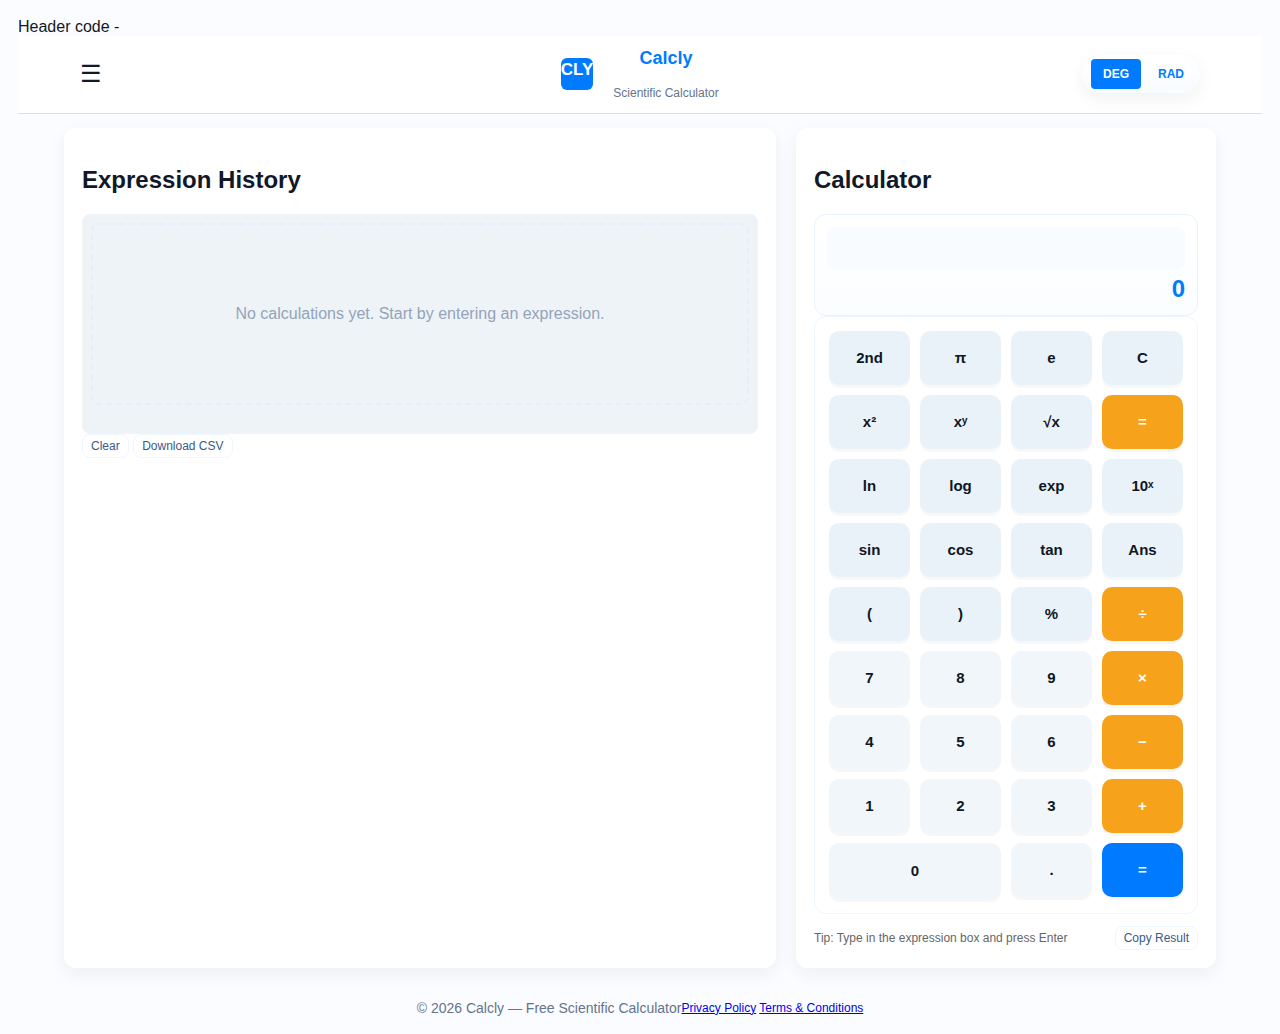
<file: index.html>
<!doctype html>
<html lang="en">
<head>
  <meta name="description" content="Calcly - Free online scientific calculator for students, professionals, and daily use. Simple, fast, and accurate." />
<meta name="keywords" content="calculator, online calculator, scientific calculator, calcly, free calculator tool" />
<meta name="author" content="Calcly" />
<meta name="robots" content="index, follow" />
<link rel="canonical" href="https://calcly.in/" />
  <meta name="google-site-verification" content="pub-7624748086951084" />


  <meta charset="utf-8" />
  <meta name="viewport" content="width=device-width,initial-scale=1" />
  <title>Calcly — Advanced Scientific Calculator</title>
  <meta name="description" content="Calcly: Free advanced scientific calculator. Supports trig (DEG/RAD), logs, powers, roots, factorial, history, download and copy results. Mobile-friendly and fast." />
  <meta name="robots" content="index,follow" />
  <link rel="canonical" href="https://www.calcly.in/" />
  <meta property="og:type" content="website" />
  <meta property="og:title" content="Calcly — Advanced Scientific Calculator" />
  <meta property="og:description" content="Use Calcly's free advanced scientific calculator — trig, logs, powers, roots, factorial and expression history. Mobile-friendly." />
  <meta property="og:url" content="https://www.calcly.in/" />
  <meta property="og:image" content="favicon.svg" />
  <link rel="icon" href="favicon.svg" type="image/svg+xml" />

  <!-- JSON-LD structured data -->
  <script type="application/ld+json">
  {
    "@context":"https://schema.org",
    "@type":"WebApplication",
    "name":"Calcly",
    "url":"https://www.calcly.in/"/",
    "description":"Free advanced scientific calculator for math, engineering and learning. Supports DEG/RAD, trig, logs, powers, roots and factorial.",
    "applicationCategory":"Utilities",
    "operatingSystem":"All",
    "browserRequirements":"JavaScript enabled"
  }
  </script>

  <!-- Place your AdSense script here pub-7624748086951084 if you have an account.
       For approval, do not show ads until you have 20+ quality pages and essential policy pages (Privacy Policy).
       <script data-ad-client="pub-7624748086951084" async src="https://pagead2.googlesyndication.com/pagead/js/adsbygoogle.js"></script>
  -->

  <link rel="stylesheet" href="style.css" />
</head>
<body>
 <header> </header>

<!-- Script -->
<script>
function toggleMenu() {
  var menu = document.getElementById("dropdownMenu");
  menu.style.display = (menu.style.display === "flex") ? "none" : "flex";
}
</script>


  <main class="container main-grid" id="main">
    <!-- Left: history -->
    <section class="panel" aria-labelledby="history-heading">
      <h2 id="history-heading">Expression History</h2>
      <div class="history" id="history">
        <div class="empty" id="emptyState">No calculations yet. Start by entering an expression.</div>
        <ul id="historyList"></ul>
      </div>
      <div class="history-actions">
        <button id="clear-history" class="btn small">Clear</button>
        <button id="download-history" class="btn small">Download CSV</button>
      </div>
    </section>

    <!-- Right: calculator -->
    <aside class="panel calc-panel" aria-labelledby="calculator-heading">
      <h2 id="calculator-heading">Calculator</h2>
      <div class="display-card">
        <div id="expression" class="expression" contenteditable="true" spellcheck="false" aria-label="Expression"></div>
        <div id="result" class="result" aria-live="polite">0</div>
      </div>

      <div class="keys" id="keys" role="grid" aria-label="Calculator keys">
        <!-- row 1 -->
        <button class="key func" data-action="2nd">2nd</button>
        <button class="key func" data-action="pi">π</button>
        <button class="key func" data-action="e">e</button>
        <button class="key func" data-action="C">C</button>

        <!-- row 2 -->
        <button class="key func" data-action="x2">x²</button>
        <button class="key func" data-action="xy">xʸ</button>
        <button class="key func" data-action="sqrt">√x</button>
        <button class="key op" data-action="=">=</button>

        <!-- row 3 -->
        <button class="key func" data-action="ln">ln</button>
        <button class="key func" data-action="log">log</button>
        <button class="key func" data-action="exp">exp</button>
        <button class="key func" data-action="10x">10ˣ</button>

        <!-- row 4 -->
        <button class="key func" data-action="sin">sin</button>
        <button class="key func" data-action="cos">cos</button>
        <button class="key func" data-action="tan">tan</button>
        <button class="key func" data-action="ans">Ans</button>

        <!-- row 5 -->
        <button class="key func" data-action="(">(</button>
        <button class="key func" data-action=")">)</button>
        <button class="key func" data-action="%">%</button>
        <button class="key op" data-action="÷">÷</button>

        <!-- digits -->
        <button class="key num" data-action="7">7</button>
        <button class="key num" data-action="8">8</button>
        <button class="key num" data-action="9">9</button>
        <button class="key op" data-action="×">×</button>

        <button class="key num" data-action="4">4</button>
        <button class="key num" data-action="5">5</button>
        <button class="key num" data-action="6">6</button>
        <button class="key op" data-action="-">−</button>

        <button class="key num" data-action="1">1</button>
        <button class="key num" data-action="2">2</button>
        <button class="key num" data-action="3">3</button>
        <button class="key op" data-action="+">+</button>

        <button class="key num wide" data-action="0">0</button>
        <button class="key num" data-action=".">.</button>
        <button class="key eq" data-action="=">=</button>
      </div>

      <div class="footer-actions" style="margin-top:12px;display:flex;justify-content:space-between;align-items:center;">
        <div class="muted">Tip: Type in the expression box and press Enter</div>
        <div><button id="copy-result" class="btn small">Copy Result</button></div>
      </div>
    </aside>
  </main>

  <footer class="container footer">
  <div>© <span id="year"></span> Calcly — Free Scientific Calculator</div>
  <div class="muted">
   <a href="privacy-policy.html">Privacy Policy</a> ·
<a href="terms.html">Terms & Conditions</a>
  </div>
</footer>

  <script src="https://code.jquery.com/jquery-3.7.0.min.js"></script>
<script>
  $("header").load("header.html");
</script>
  

  <script src="script.js" defer></script>
</body>
</html>
</file>
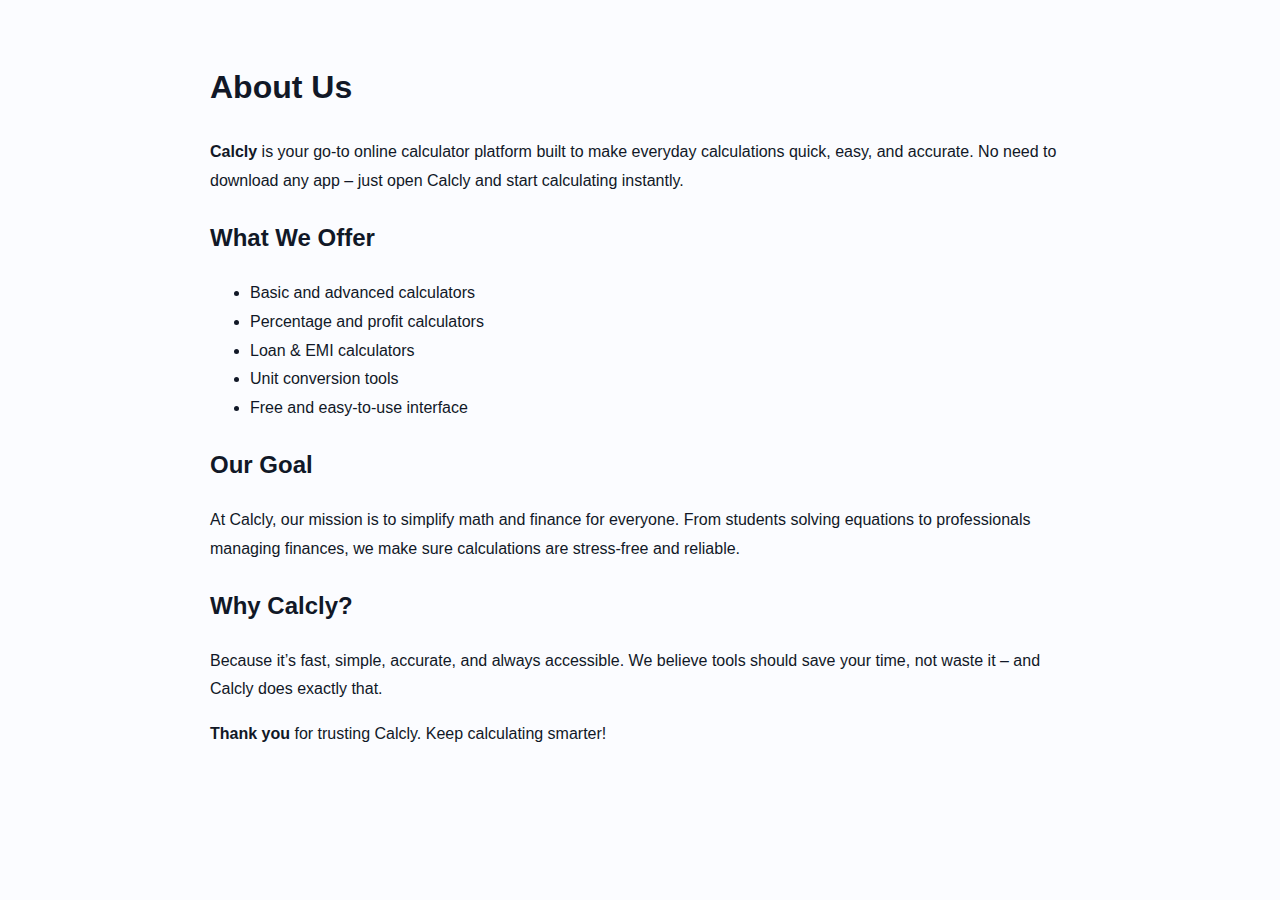
<file: about.html>
<!DOCTYPE html>
<html lang="en">
<head>
  <meta charset="UTF-8" />
  <meta name="viewport" content="width=device-width, initial-scale=1.0" />
   <meta property="og:image" content="favicon.svg" />
  <link rel="icon" href="favicon.svg" type="image/svg+xml" />
  <title>About | Calcly</title>

<!-- Meta Tags -->
<meta name="title" content="About Us - Calcly">
<meta name="description" content="Calcly is a free online calculator platform designed to make your daily calculations simple, fast, and accurate.">
<meta name="keywords" content="Calcly, Online Calculator, Free Calculator, Math Tools, Quick Calculation, Percentage Calculator, Loan Calculator">
<meta name="robots" content="index, follow">
<meta name="language" content="English">
<meta name="author" content="Calcly">

  
  <!-- Styles -->
  <link rel="stylesheet" href="style.css" />
  <!-- ✅ Google AdSense Script -->
  <script async src="https://pagead2.googlesyndication.com/pagead/js/adsbygoogle.js?client=ca-pub-7624748086951084"
     crossorigin="anonymous"></script>
  
</head>

  <header></header>
  
<!-- Body Content -->
<body>
  <div class="about-container" style="max-width: 900px; margin: auto; padding: 20px; font-family: Arial, sans-serif; line-height: 1.8;">
    <h1>About Us</h1>
    <p><strong>Calcly</strong> is your go-to online calculator platform built to make everyday calculations quick, easy, and accurate. No need to download any app – just open Calcly and start calculating instantly.</p>
    
    <h2>What We Offer</h2>
    <ul>
      <li>Basic and advanced calculators</li>
      <li>Percentage and profit calculators</li>
      <li>Loan & EMI calculators</li>
      <li>Unit conversion tools</li>
      <li>Free and easy-to-use interface</li>
    </ul>
    
    <h2>Our Goal</h2>
    <p>At Calcly, our mission is to simplify math and finance for everyone. From students solving equations to professionals managing finances, we make sure calculations are stress-free and reliable.</p>
    
    <h2>Why Calcly?</h2>
    <p>Because it’s fast, simple, accurate, and always accessible. We believe tools should save your time, not waste it – and Calcly does exactly that.</p>
    
    <p><strong>Thank you</strong> for trusting Calcly. Keep calculating smarter!</p>
  </div>
</body>

</html>
</file>
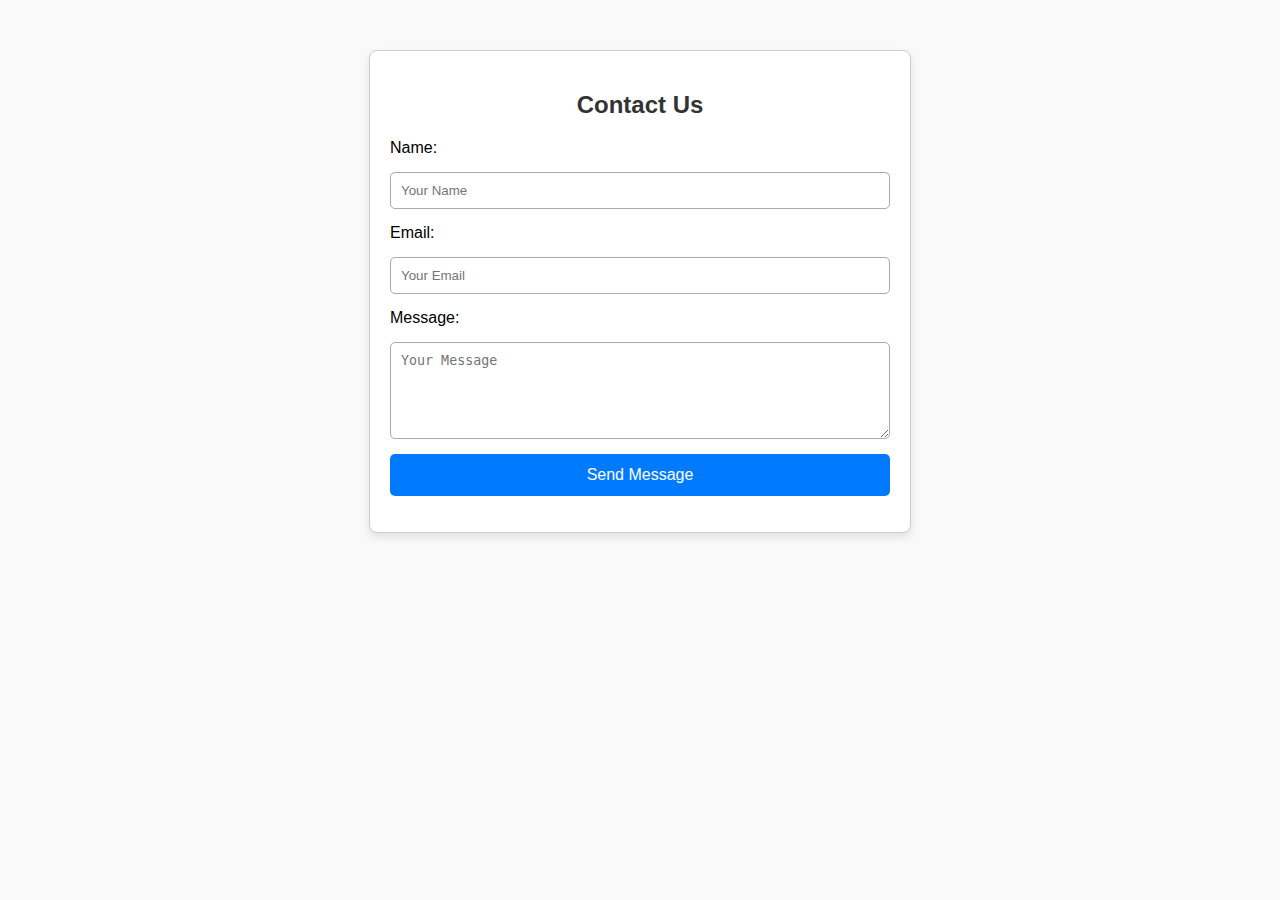
<file: contact.html>
<body style="margin:0; font-family: Arial, sans-serif; background-color:#f9f9f9;">

  <!-- Header -->
  <header> </header>

  <!-- Contact Form -->
  <div style="max-width:500px; margin:50px auto; padding:20px; border:1px solid #ccc; border-radius:8px; background-color:white; box-shadow:0 4px 8px rgba(0,0,0,0.1);">
    <h2 style="text-align:center; color:#333;">Contact Us</h2>

    <!-- Replace YOUR_ENDPOINT_URL with Formspree endpoint -->
    <form action="https://formspree.io/f/mldpgvpw" method="POST" style="display:flex; flex-direction:column; gap:15px;">
      <label for="name">Name:</label>
      <input type="text" id="name" name="name" placeholder="Your Name" required style="padding:10px; border-radius:5px; border:1px solid #aaa;">

      <label for="email">Email:</label>
      <input type="email" id="email" name="email" placeholder="Your Email" required style="padding:10px; border-radius:5px; border:1px solid #aaa;">

      <label for="message">Message:</label>
      <textarea id="message" name="message" rows="5" placeholder="Your Message" required style="padding:10px; border-radius:5px; border:1px solid #aaa;"></textarea>

      <button type="submit" style="padding:12px; border:none; border-radius:5px; background-color:#007BFF; color:white; font-size:16px; cursor:pointer; transition:0.3s;">
        Send Message
      </button>
    </form>
  </div>

</body>
</file>
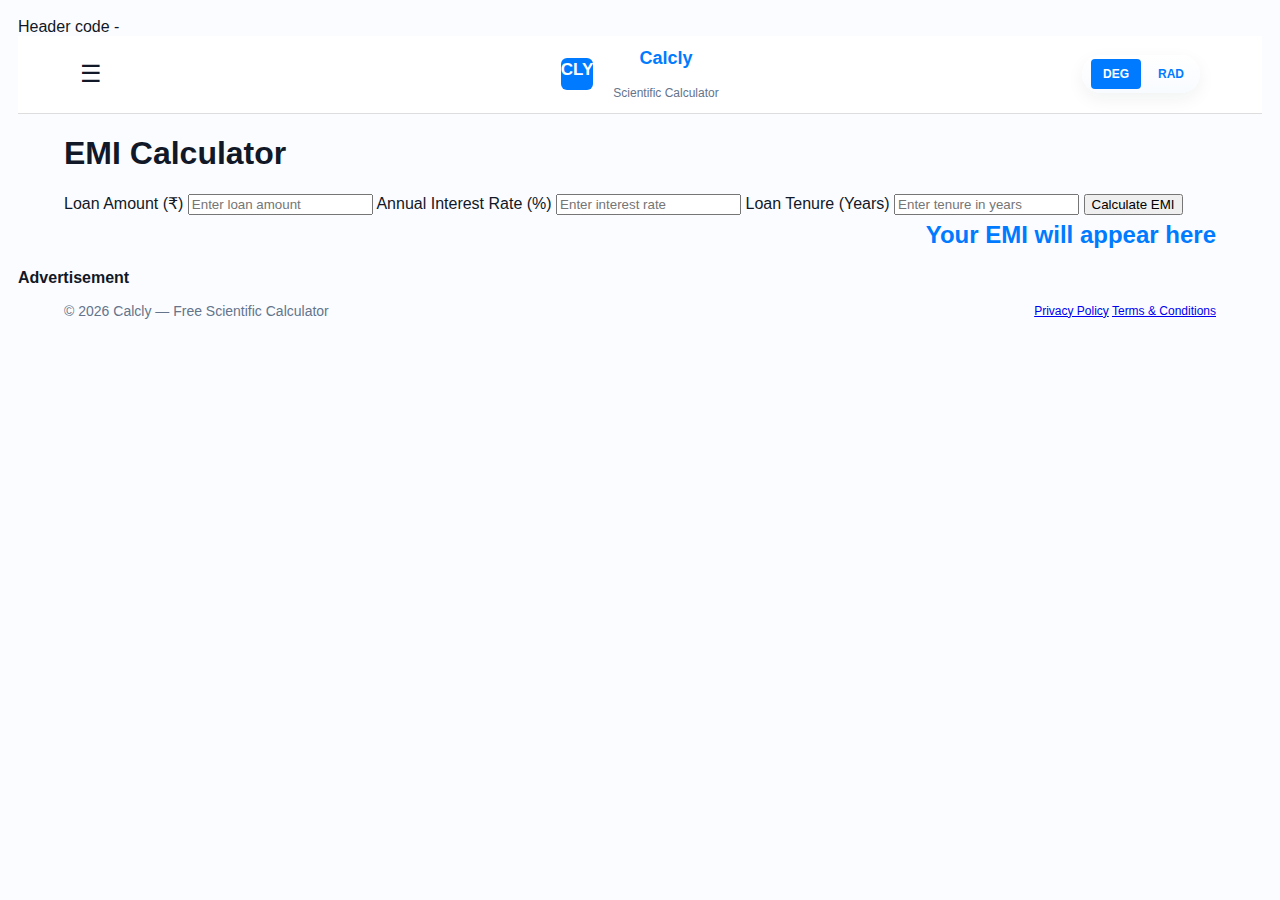
<file: emi.html>
<!DOCTYPE html>
<html lang="en">
<head>
  <meta charset="UTF-8" />
  <meta name="viewport" content="width=device-width, initial-scale=1.0" />
   <meta property="og:image" content="favicon.svg" />
  <link rel="icon" href="favicon.svg" type="image/svg+xml" />
  <title>EMI Calculator | Calcly</title>

  <!-- SEO Tags -->
  <meta name="description" content="Free EMI Calculator - Calculate loan EMI for home, car, personal, or education loan easily. Accurate and fast results." />
  <meta name="keywords" content="EMI calculator, loan EMI calculator, car loan, home loan, personal loan calculator" />
  <meta name="author" content="Calcly" />

  <!-- Styles -->
  <link rel="stylesheet" href="style.css" />
  <!-- ✅ Google AdSense Script -->
  <script async src="https://pagead2.googlesyndication.com/pagead/js/adsbygoogle.js?client=ca-pub-7624748086951084"
     crossorigin="anonymous"></script>
  
</head>
  
<body>
  <header> </header>

  <div class="main-wrapper">
    <!-- Calculator Section -->
    <div class="container">
      <h1>EMI Calculator</h1>
      <form id="emiForm">
        <label for="amount">Loan Amount (₹)</label>
        <input type="number" id="amount" placeholder="Enter loan amount" required>

        <label for="interest">Annual Interest Rate (%)</label>
        <input type="number" id="interest" step="0.01" placeholder="Enter interest rate" required>

        <label for="years">Loan Tenure (Years)</label>
        <input type="number" id="years" placeholder="Enter tenure in years" required>

        <button type="button" onclick="calculateEMI()">Calculate EMI</button>
      </form>

      <div class="result" id="result">Your EMI will appear here</div>

      <!-- ✅ Extra Ad Below Calculator -->
      <div style="margin-top:20px; text-align:center;">
        <ins class="adsbygoogle"
             style="display:block"
             data-ad-client="ca-pub-7624748086951084"
             data-ad-slot="5119250962"
             data-ad-format="auto"
             data-full-width-responsive="true"></ins>
        <script>
          (adsbygoogle = window.adsbygoogle || []).push({});
        </script>
      </div>
    </div>

    <!-- Ads Section (Sidebar) -->
    <div class="ads-section">
      <p><b>Advertisement</b></p>
      <ins class="adsbygoogle"
           style="display:block"
           data-ad-client="ca-pub-7624748086951084"
           data-ad-slot="5119250962"
           data-ad-format="auto"
           data-full-width-responsive="true"></ins>
      <script>
        (adsbygoogle = window.adsbygoogle || []).push({});
      </script>
    </div>
  </div>

  <footer>  </footer>

  <script>
    function calculateEMI() {
      let amount = parseFloat(document.getElementById("amount").value);
      let annualInterest = parseFloat(document.getElementById("interest").value);
      let years = parseFloat(document.getElementById("years").value);

      if (isNaN(amount) || isNaN(annualInterest) || isNaN(years)) {
        document.getElementById("result").innerText = "⚠️ Please enter all values correctly!";
        return;
      }

      let monthlyInterest = (annualInterest / 100) / 12;
      let months = years * 12;

      let emi = (amount * monthlyInterest * Math.pow(1 + monthlyInterest, months)) /
                (Math.pow(1 + monthlyInterest, months) - 1);

      document.getElementById("result").innerText =
        "Your Monthly EMI: ₹" + emi.toFixed(2);
    }
  </script>
  
  <script src="https://code.jquery.com/jquery-3.7.0.min.js"></script>
  <script src="script.js" defer></script>
</body>
</html>
</file>
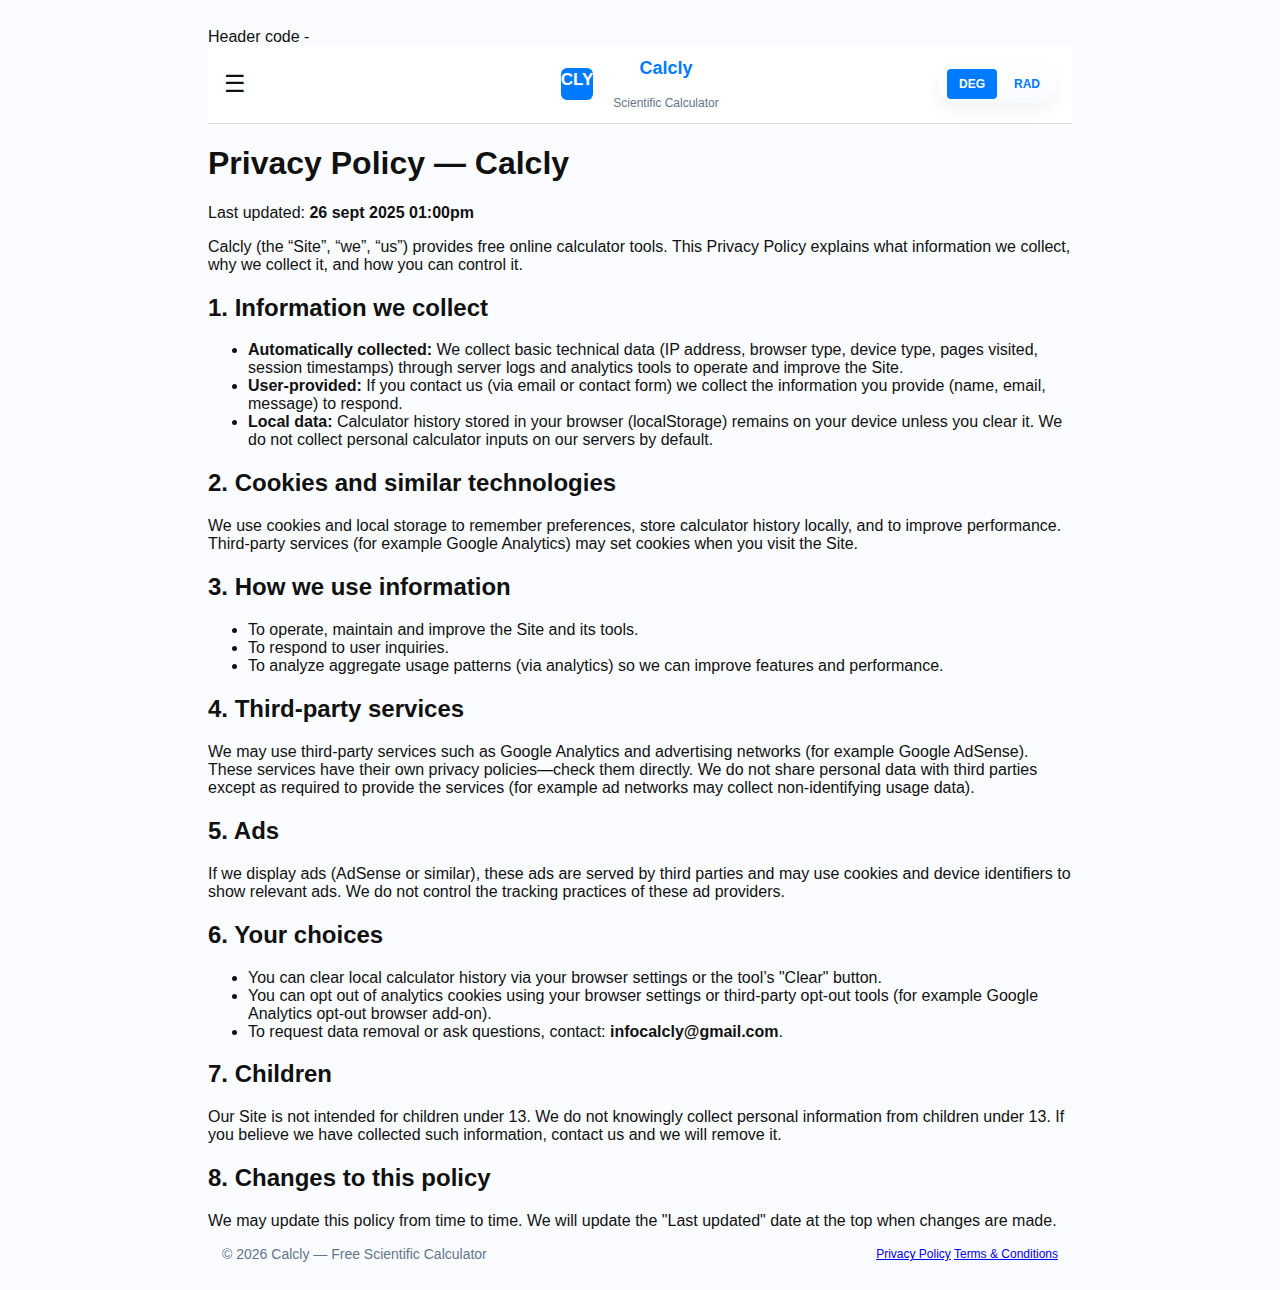
<file: privacy-policy.html>
<!doctype html>
<html lang="en">
<head>
<meta charset="utf-8">
<meta name="viewport" content="width=device-width, initial-scale=1.0" />
   <meta property="og:image" content="favicon.svg" />
  <link rel="icon" href="favicon.svg" type="image/svg+xml" />
<title>Privacy Policy — Calcly</title>
<meta name="description" content="Calcly privacy policy: how we handle data, cookies and analytics for our online calculator tools.">

 <!-- Styles -->
  <link rel="stylesheet" href="style.css" />
  <!-- ✅ Google AdSense Script -->
  <script async src="https://pagead2.googlesyndication.com/pagead/js/adsbygoogle.js?client=ca-pub-7624748086951084"
     crossorigin="anonymous"></script>
</head>
   
  <header></header>
   
<body>
<h1>Privacy Policy — Calcly</h1>
<p>Last updated: <strong>26 sept 2025 01:00pm</strong></p>

<p>Calcly (the “Site”, “we”, “us”) provides free online calculator tools. This Privacy Policy explains what information we collect, why we collect it, and how you can control it.</p>

<h2>1. Information we collect</h2>
<ul>
  <li><strong>Automatically collected:</strong> We collect basic technical data (IP address, browser type, device type, pages visited, session timestamps) through server logs and analytics tools to operate and improve the Site.</li>
  <li><strong>User-provided:</strong> If you contact us (via email or contact form) we collect the information you provide (name, email, message) to respond.</li>
  <li><strong>Local data:</strong> Calculator history stored in your browser (localStorage) remains on your device unless you clear it. We do not collect personal calculator inputs on our servers by default.</li>
</ul>

<h2>2. Cookies and similar technologies</h2>
<p>We use cookies and local storage to remember preferences, store calculator history locally, and to improve performance. Third-party services (for example Google Analytics) may set cookies when you visit the Site.</p>

<h2>3. How we use information</h2>
<ul>
  <li>To operate, maintain and improve the Site and its tools.</li>
  <li>To respond to user inquiries.</li>
  <li>To analyze aggregate usage patterns (via analytics) so we can improve features and performance.</li>
</ul>

<h2>4. Third-party services</h2>
<p>We may use third-party services such as Google Analytics and advertising networks (for example Google AdSense). These services have their own privacy policies—check them directly. We do not share personal data with third parties except as required to provide the services (for example ad networks may collect non-identifying usage data).</p>

<h2>5. Ads</h2>
<p>If we display ads (AdSense or similar), these ads are served by third parties and may use cookies and device identifiers to show relevant ads. We do not control the tracking practices of these ad providers.</p>

<h2>6. Your choices</h2>
<ul>
  <li>You can clear local calculator history via your browser settings or the tool’s "Clear" button.</li>
  <li>You can opt out of analytics cookies using your browser settings or third-party opt-out tools (for example Google Analytics opt-out browser add-on).</li>
  <li>To request data removal or ask questions, contact: <strong>infocalcly@gmail.com</strong>.</li>
</ul>

<h2>7. Children</h2>
<p>Our Site is not intended for children under 13. We do not knowingly collect personal information from children under 13. If you believe we have collected such information, contact us and we will remove it.</p>

<h2>8. Changes to this policy</h2>
<p>We may update this policy from time to time. We will update the "Last updated" date at the top when changes are made.</p>


 <style>
 
 body {
 
  max-width: 900px;
  margin: 28px auto;
  padding: 0 18px;
  color: #111;
}

</style>
</body>
   <footer>  </footer>
   <script src="https://code.jquery.com/jquery-3.7.0.min.js"></script>
  <script src="script.js" defer></script>
</html>
</file>
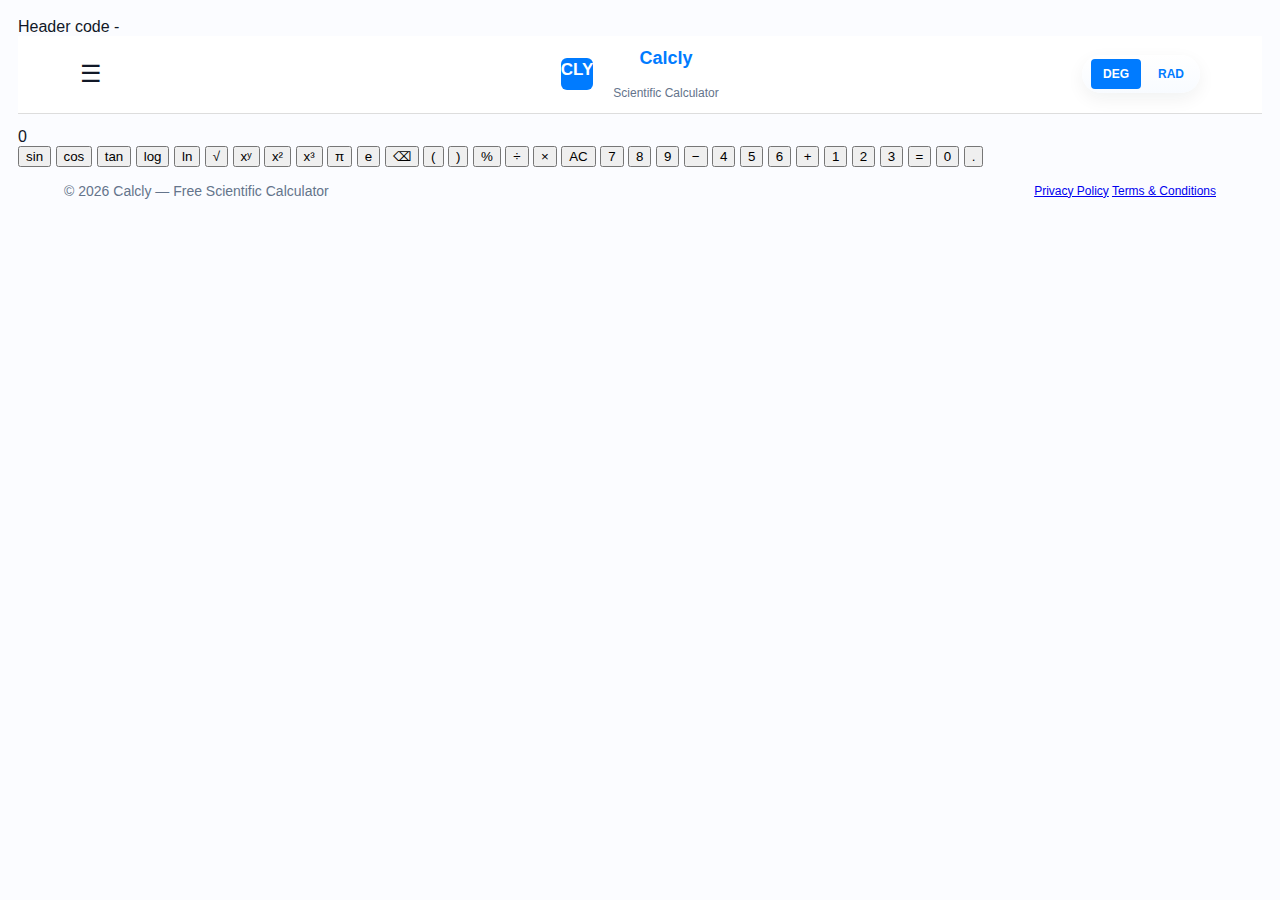
<file: scientific.html>
<!DOCTYPE html>
<html lang="en">
<head>
  <meta charset="UTF-8">
  <meta name="viewport" content="width=device-width, initial-scale=1.0">
  <title>Scienticic</title>
   <!-- Styles -->
  <link rel="stylesheet" href="style.css" />
  <!-- ✅ Google AdSense Script -->
  <script async src="https://pagead2.googlesyndication.com/pagead/js/adsbygoogle.js?client=ca-pub-7624748086951084"
     crossorigin="anonymous"></script>
</head>
  <header></header>
<body>
  <div class="calculator">
    <div id="display" class="display">0</div>
    <div class="buttons">
      <!-- Functions -->
      <button class="func" onclick="appendFunc('sin(')">sin</button>
      <button class="func" onclick="appendFunc('cos(')">cos</button>
      <button class="func" onclick="appendFunc('tan(')">tan</button>
      <button class="func" onclick="appendFunc('log(')">log</button>
      <button class="func" onclick="appendFunc('ln(')">ln</button>
      <button class="func" onclick="appendFunc('√(')">√</button>

      <button class="func" onclick="appendFunc('^')">xʸ</button>
      <button class="func" onclick="appendFunc('²')">x²</button>
      <button class="func" onclick="appendFunc('³')">x³</button>
      <button class="func" onclick="appendFunc('π')">π</button>
      <button class="func" onclick="appendFunc('e')">e</button>
      <button class="func" onclick="backspace()">⌫</button>

      <!-- Digits & operators -->
      <button onclick="append('(')">(</button>
      <button onclick="append(')')">)</button>
      <button onclick="append('%')">%</button>
      <button class="op" onclick="append('/')">÷</button>
      <button class="op" onclick="append('*')">×</button>
      <button onclick="clearDisplay()">AC</button>

      <button onclick="append('7')">7</button>
      <button onclick="append('8')">8</button>
      <button onclick="append('9')">9</button>
      <button class="op" onclick="append('-')">−</button>
      <button onclick="append('4')">4</button>
      <button onclick="append('5')">5</button>

      <button onclick="append('6')">6</button>
      <button class="op" onclick="append('+')">+</button>
      <button onclick="append('1')">1</button>
      <button onclick="append('2')">2</button>
      <button onclick="append('3')">3</button>
      <button class="eq" onclick="calculate()">=</button>

      <button class="span-2" onclick="append('0')">0</button>
      <button onclick="append('.')">.</button>
    </div>
  </div>

  <script>
    const display = document.getElementById("display");

    function append(value) {
      if (display.innerText === "0") display.innerText = "";
      display.innerText += value;
    }

    function appendFunc(func) {
      if (func === "π") display.innerText += Math.PI;
      else if (func === "e") display.innerText += Math.E;
      else if (func === "²") display.innerText += "^2";
      else if (func === "³") display.innerText += "^3";
      else if (func === "√(") display.innerText += "Math.sqrt(";
      else if (func === "log(") display.innerText += "Math.log10(";
      else if (func === "ln(") display.innerText += "Math.log(";
      else if (func === "sin(") display.innerText += "Math.sin(";
      else if (func === "cos(") display.innerText += "Math.cos(";
      else if (func === "tan(") display.innerText += "Math.tan(";
      else display.innerText += func;
    }

    function clearDisplay() {
      display.innerText = "0";
    }

    function backspace() {
      display.innerText = display.innerText.slice(0, -1) || "0";
    }

    function calculate() {
      try {
        let expression = display.innerText.replace(/\^/g, "**");
        let result = eval(expression);
        display.innerText = result;
      } catch {
        display.innerText = "Error";
      }
    }
  </script>

    <footer></footer>
  

  <script src="https://code.jquery.com/jquery-3.7.0.min.js"></script>
  <script src="script.js" defer></script>

</body>
</html>
</file>
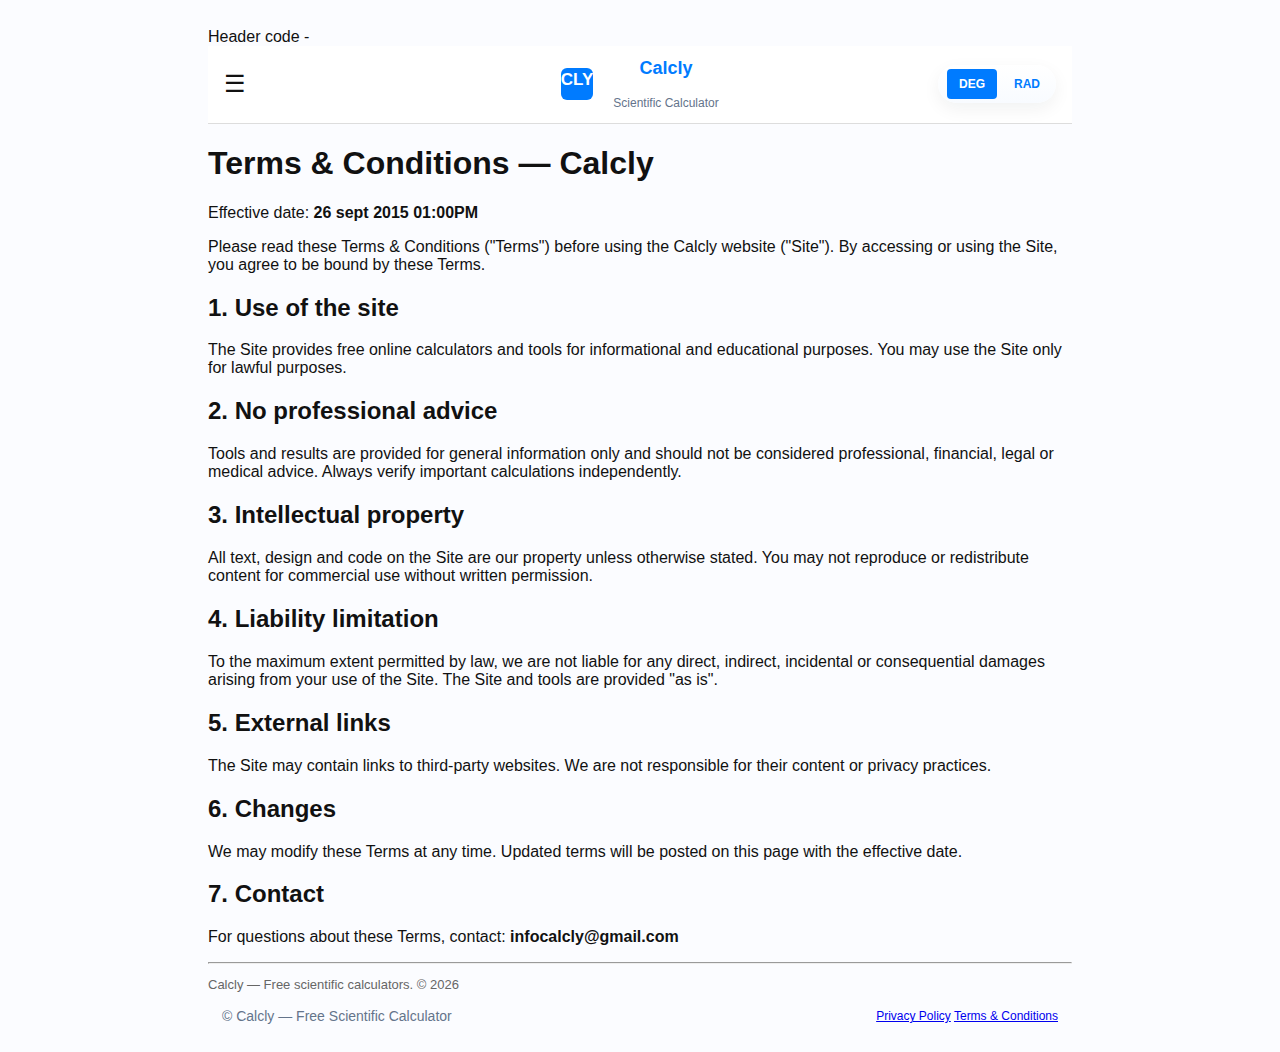
<file: terms.html>
<!doctype html>
<html lang="en">
<head>
<meta charset="utf-8">
<meta name="viewport" content="width=device-width,initial-scale=1">
<title>Terms & Conditions — Calcly</title>
<meta name="description" content="Terms of use for Calcly scientific calculator and tools.">

 <!-- Styles -->
  <link rel="stylesheet" href="style.css" />
  <!-- ✅ Google AdSense Script -->
  <script async src="https://pagead2.googlesyndication.com/pagead/js/adsbygoogle.js?client=ca-pub-7624748086951084"
     crossorigin="anonymous"></script>

</head>
  <header></header>
<body>
<h1>Terms & Conditions — Calcly</h1>
<p>Effective date: <strong>26 sept 2015  01:00PM</strong></p>

<p>Please read these Terms & Conditions ("Terms") before using the Calcly website ("Site"). By accessing or using the Site, you agree to be bound by these Terms.</p>

<h2>1. Use of the site</h2>
<p>The Site provides free online calculators and tools for informational and educational purposes. You may use the Site only for lawful purposes.</p>

<h2>2. No professional advice</h2>
<p>Tools and results are provided for general information only and should not be considered professional, financial, legal or medical advice. Always verify important calculations independently.</p>

<h2>3. Intellectual property</h2>
<p>All text, design and code on the Site are our property unless otherwise stated. You may not reproduce or redistribute content for commercial use without written permission.</p>

<h2>4. Liability limitation</h2>
<p>To the maximum extent permitted by law, we are not liable for any direct, indirect, incidental or consequential damages arising from your use of the Site. The Site and tools are provided "as is".</p>

<h2>5. External links</h2>
<p>The Site may contain links to third-party websites. We are not responsible for their content or privacy practices.</p>

<h2>6. Changes</h2>
<p>We may modify these Terms at any time. Updated terms will be posted on this page with the effective date.</p>

<h2>7. Contact</h2>
<p>For questions about these Terms, contact: <strong>infocalcly@gmail.com</strong></p>

<hr>
<p style="font-size:13px;color:#666">Calcly — Free scientific calculators. © <span id="year">[year]</span></p>
<script>document.getElementById('year').textContent = new Date().getFullYear();</script>
<style>
 
 body {
 
  max-width: 900px;
  margin: 28px auto;
  padding: 0 18px;
  color: #111;
}

</style>
</body>
   <footer>  </footer>
   <script src="https://code.jquery.com/jquery-3.7.0.min.js"></script>
  <script src="script.js" defer></script>
</html>
</file>
<file: style.css>
:root{
  --blue:#007BFF;
  --green:#28a745;
  --orange:#f6a21a;
  --muted:#eef3f7;
  --card-bg:#ffffff;
  --radius:12px;
  --shadow: 0 6px 18px rgba(14,30,37,0.06);
  font-family: Inter, system-ui, -apple-system, "Segoe UI", Roboto, "Helvetica Neue", Arial;
}

*{box-sizing:border-box}
body{margin:0;min-height:100vh;background:#fbfcff;color:#111827;padding:18px;font-family:Inter,Arial,sans-serif}
.container{max-width:1180px;margin:0 auto;padding:0 14px}
.site-header{display:flex;align-items:center;justify-content:space-between;margin-bottom:14px}
.brand{display:flex;align-items:center;gap:12px;text-decoration:none;color:inherit}
.brand .logo{width:40px;height:40px;border-radius:8px;background:var(--blue)}
.brand-text{display:flex;flex-direction:column}
.brand-text strong{font-size:18px;color:var(--blue)}
.brand-text .muted{font-size:12px;color:#64748b}
.controls{display:flex;gap:12px;align-items:center}
.angle-toggle{display:flex;background:linear-gradient(180deg,#fff,#f8fbff);border-radius:999px;padding:4px;box-shadow:var(--shadow)}
.angle-toggle .mode{border:0;background:transparent;padding:8px 12px;border-radius:8px;cursor:pointer;font-weight:700;color:var(--blue)}
.angle-toggle .mode.active{background:var(--blue);color:#fff}
.main-grid{display:grid;grid-template-columns:1fr 420px;gap:20px}
@media(max-width:980px){ .main-grid{grid-template-columns:1fr} .controls .hidden{display:none} }
.panel{background:var(--card-bg);border-radius:var(--radius);box-shadow:var(--shadow);padding:18px}
.history{min-height:220px;padding:8px;border-radius:8px;border:1px solid #f0f4f8;background:var(--muted);overflow:auto}
.empty{text-align:center;color:#94a3b8;padding:80px 16px;border:2px dashed #e6eef9;border-radius:8px;background:transparent}
.history-list{list-style:none;margin:0;padding:0}
.history-item{background:#fff;border-radius:8px;padding:12px;margin-bottom:10px;border:1px solid #eef5fb;cursor:pointer;display:flex;justify-content:space-between;align-items:center}
.history-item .expr{color:#334155;font-size:14px}
.history-item .res{font-weight:700;color:var(--blue)}
.display-card{background:linear-gradient(180deg,var(--card-bg),#fbfdff);border-radius:12px;padding:12px;border:1px solid #eaf2ff}
.expression{font-family:ui-monospace,SFMono-Regular,Menlo,Monaco,"Roboto Mono",monospace;color:#475569;min-height:42px;font-size:14px;padding:6px;border-radius:8px;background:#f8fbff;outline:none}
.result{text-align:right;font-size:24px;color:var(--blue);font-weight:700;padding-top:6px}
.keys{background:#fff;border-radius:12px;padding:14px;border:1px solid #eef6ff;display:grid;grid-template-columns:repeat(4,1fr);gap:10px}
.key{height:54px;border-radius:10px;border:0;cursor:pointer;font-weight:700;font-size:15px;background:#f1f6fb;color:#0f1724;box-shadow:0 3px 0 rgba(0,0,0,0.03)}
.key.op{background:var(--orange);color:#fff}
.key.eq{background:var(--blue);color:#fff;grid-column:span:1}
.key.func{background:#eaf2f9;color:#0f1724}
.key.wide{grid-column:span 2;height:56px}
.btn{padding:8px 10px;border-radius:8px;background:#fff;color:#375a8a;border:1px solid #eef7ff;cursor:pointer}
.small{font-size:13px}
.footer{display:flex;justify-content:space-between;align-items:center;margin-top:16px;color:#64748b;font-size:14px}
.muted{color:#64748b;font-size:13px}


/* Header Container Layout */
.site-header {
  background-color: #fff;
  padding: 12px 0;
  border-bottom: 1px solid #ddd;
}

.header-container {
  display: flex;
  justify-content: space-between;
  align-items: center;
  width: 1152px;
  margin: 0 auto;
  padding: 0 16px;
  flex-wrap: wrap;
}

/* LEFT: Hamburger Menu */
.header-left {
  flex: 1;
  display: flex;
  align-items: center;
  position: relative;
}

.menu-icon {
  font-size: 24px;
  cursor: pointer;
  user-select: none;
}

.dropdown-menu {
  display: none;
  flex-direction: column;
  position: absolute;
  top: 40px;
  left: 0;
  background: #fff;
  border: 1px solid #ccc;
  padding: 10px;
  z-index: 1000;
  min-width: 180px;
  box-shadow: 0 2px 6px rgba(0, 0, 0, 0.1);
}

.dropdown-menu a {
  display: block;
  margin-bottom: 6px;
  text-decoration: none;
  color: #333;
  font-size: 14px;
}

.dropdown-menu a:last-child {
  margin-bottom: 0;
}

/* CENTER: Logo */
.header-center {
  flex: 1;
  text-align: center;
}

.brand {
  display: inline-flex;
  align-items: center;
  text-decoration: none;
  color: #000;
}

.brand img {
  margin-right: 8px;
}

.brand-text {
  font-size: 14px;
  line-height: 1.2;
}

.muted {
  color: #666;
  font-size: 12px;
}

/* RIGHT: Controls */
.header-right {
  flex: 1;
  display: flex;
  justify-content: flex-end;
  align-items: center;
  gap: 10px;
}

.angle-toggle button {
  padding: 4px 10px;
  font-size: 12px;
  margin-left: 5px;
  cursor: pointer;
}

.angle-toggle .active {
  background-color: #007bff;
  color: white;
  border: none;
  border-radius: 4px;
}

.small {
  font-size: 12px;
  padding: 4px 8px;
  cursor: pointer;
}

.hidden {
  display: none;
}

/* RESPONSIVE */
@media (max-width: 768px) {
  .header-container {
    flex-wrap: unset;
    width: 100%;
  }

  .header-left, .header-center, .header-right {
    flex: 1 1 100%;
    text-align: center;
    margin-bottom: 10px;
  }

  .header-left {
    text-align: left;
  }

  .header-right {
    text-align: right;
  }

  .dropdown-menu {
    left: 16px;
    top: 45px;
  }
}
</file>
